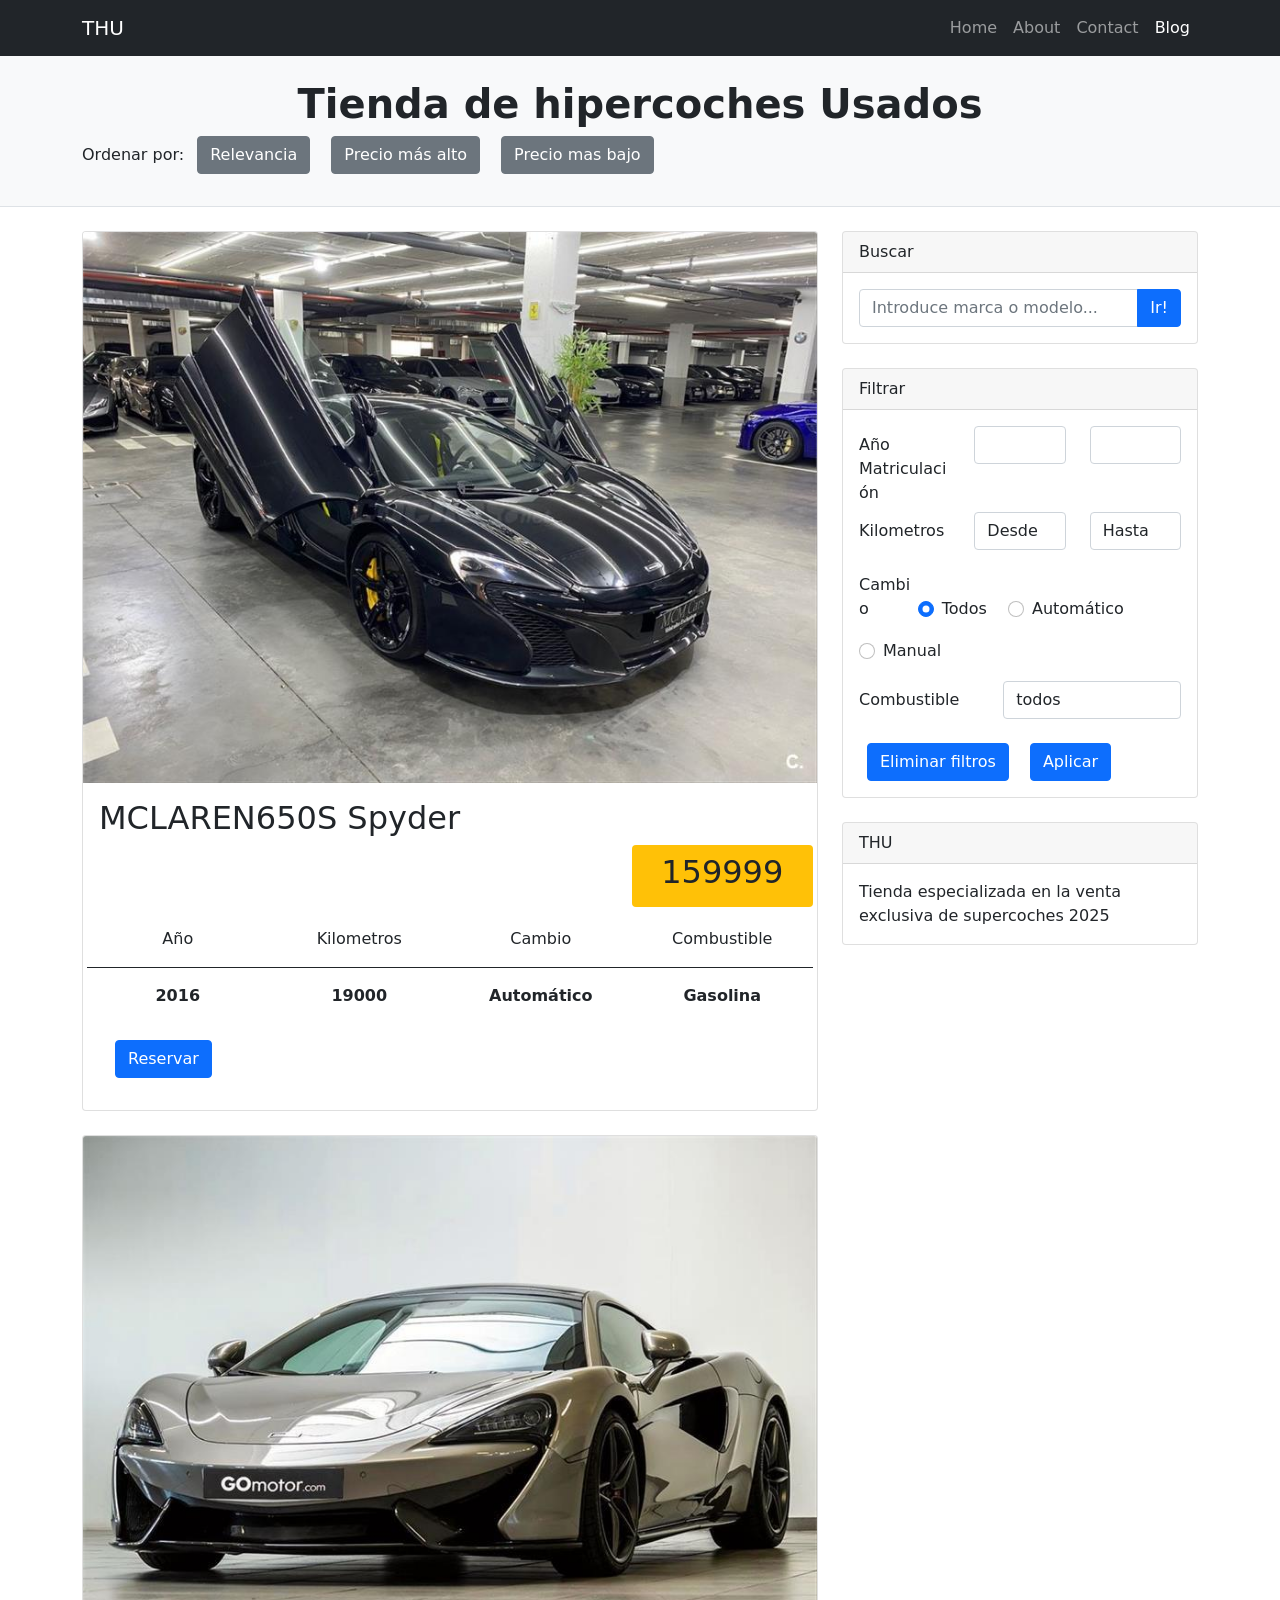
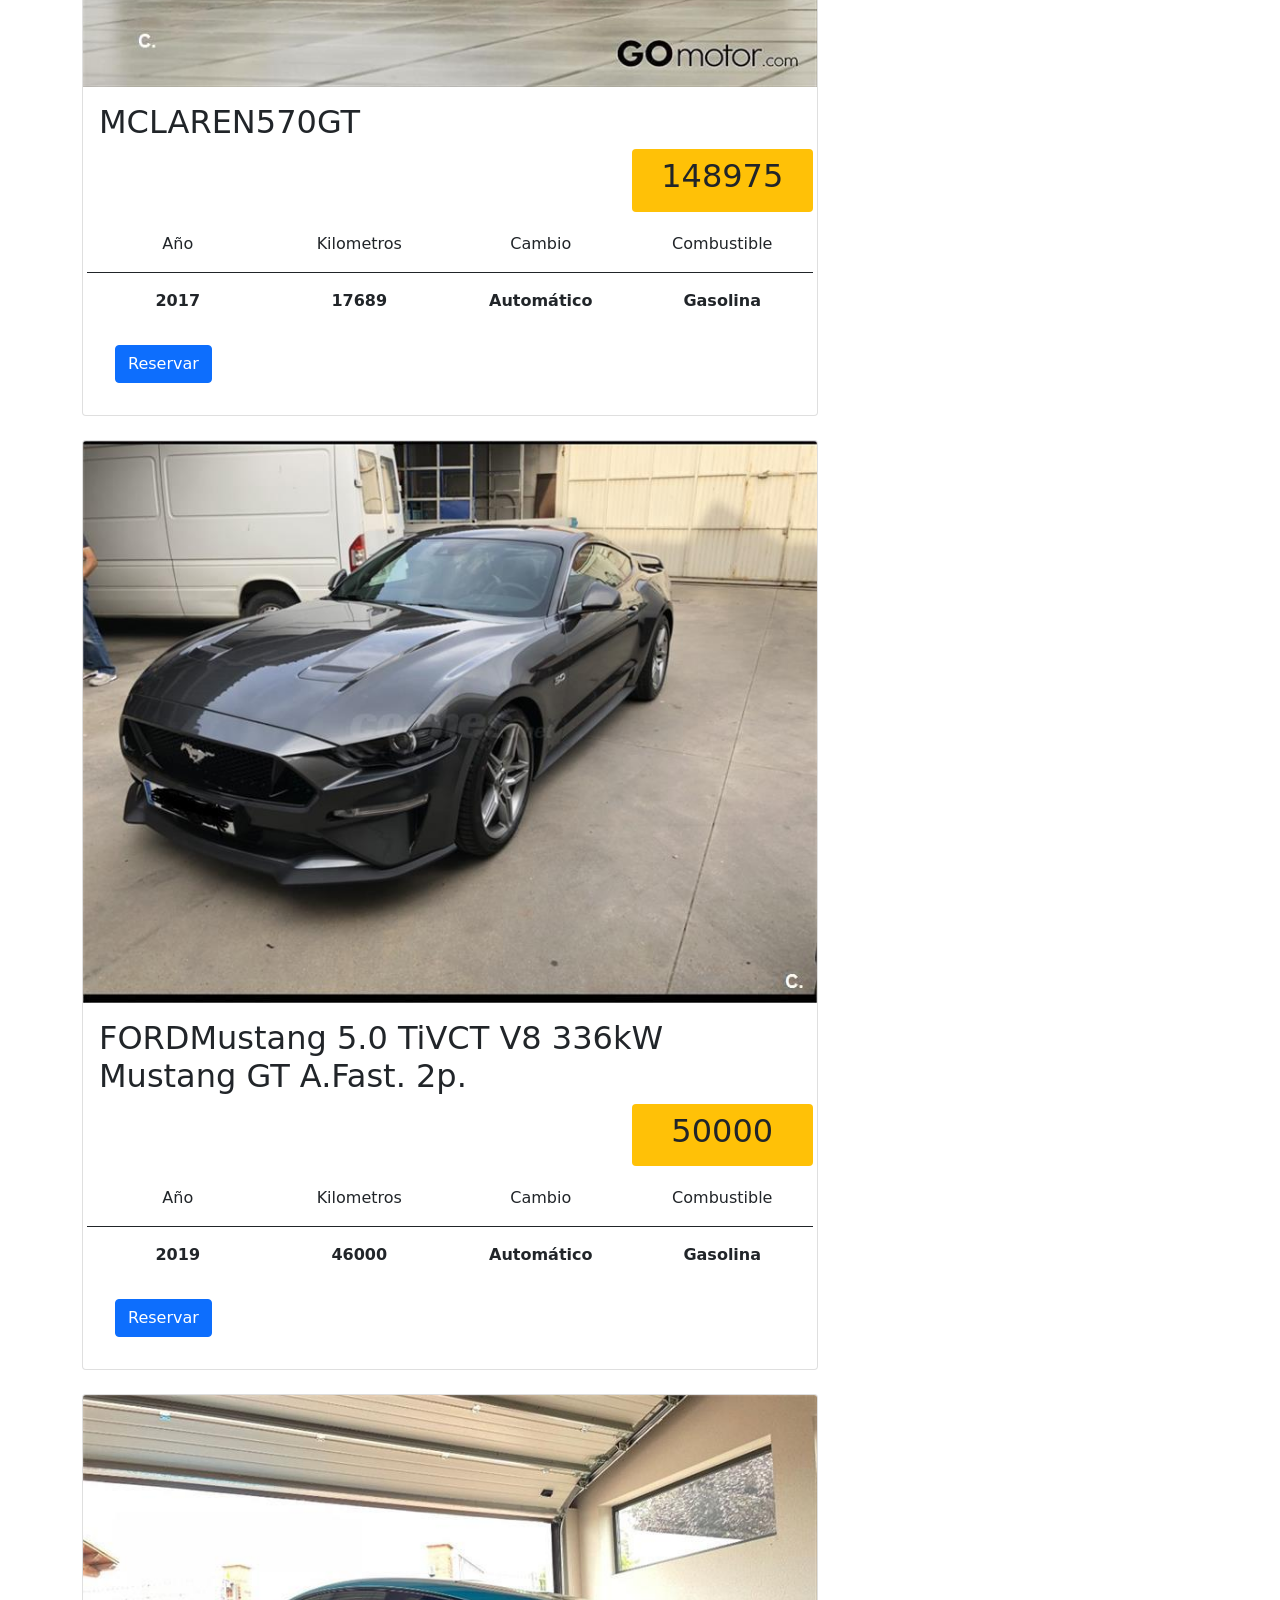
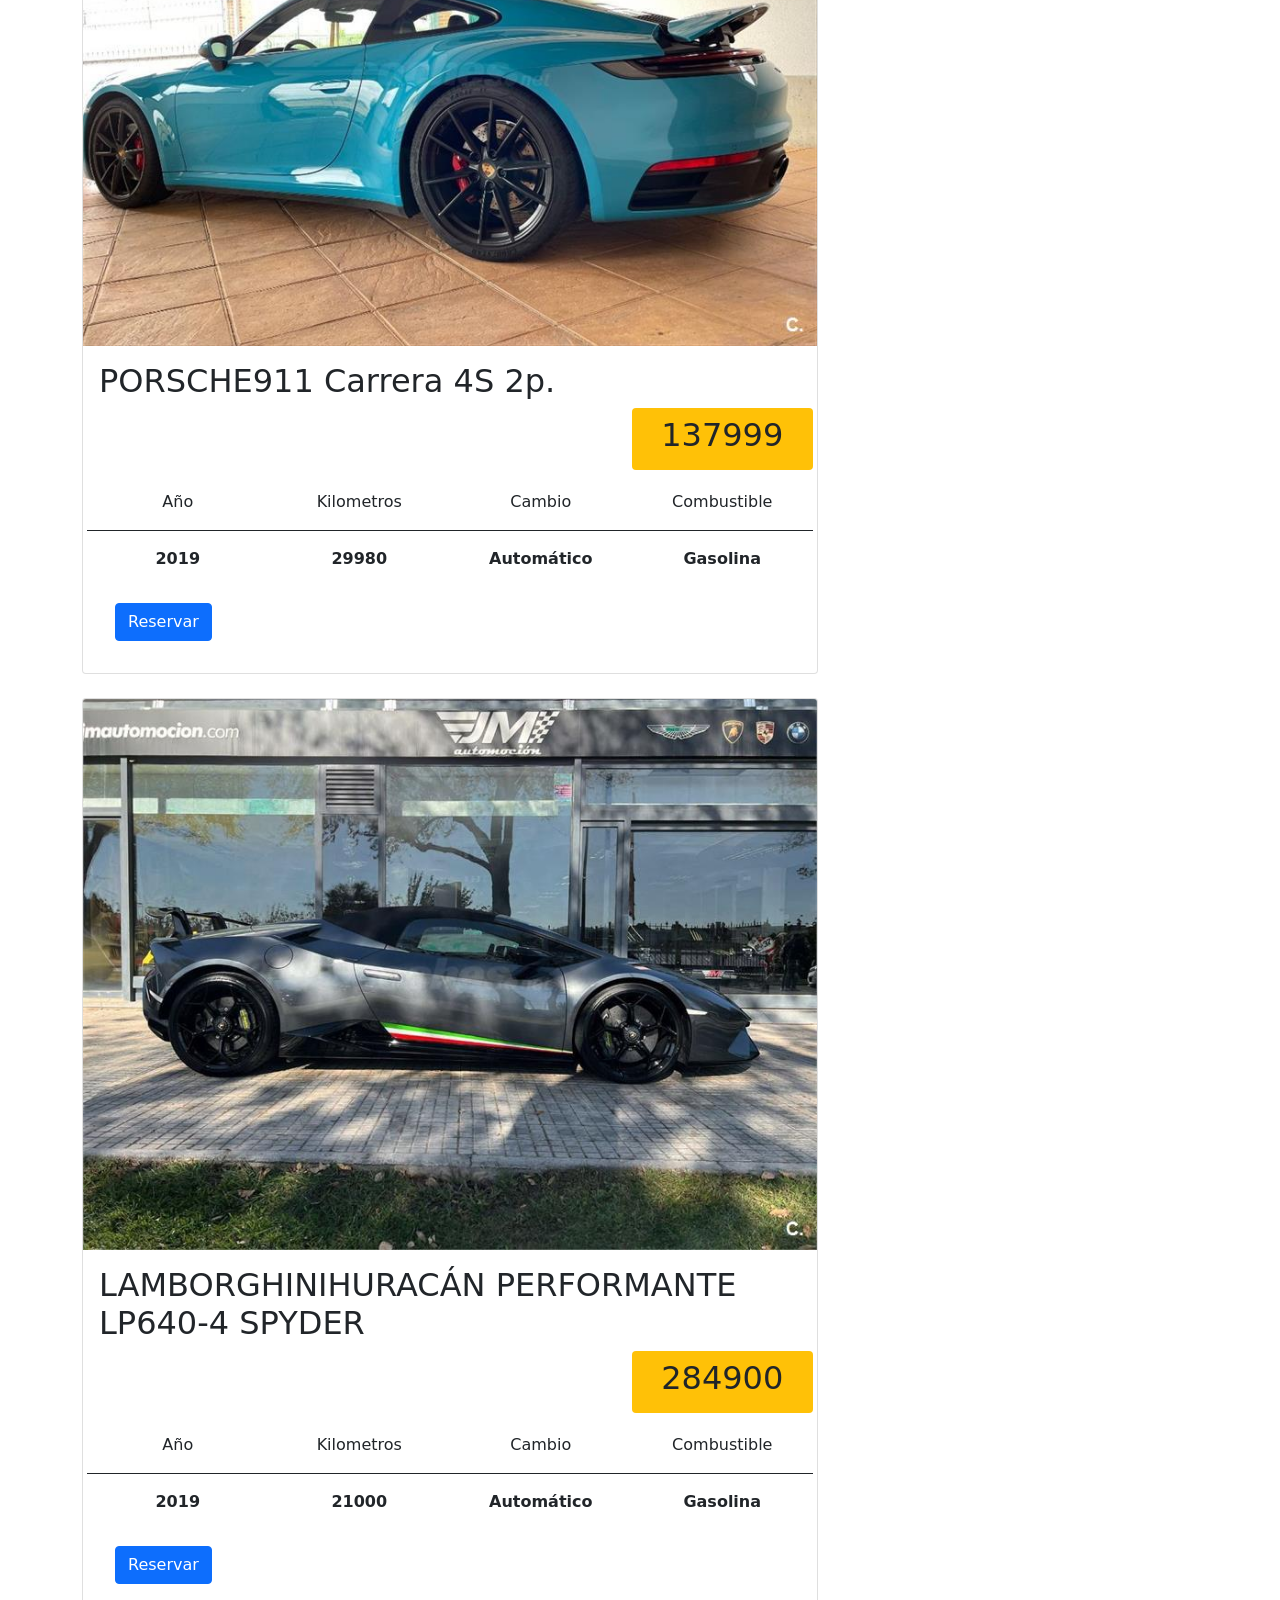
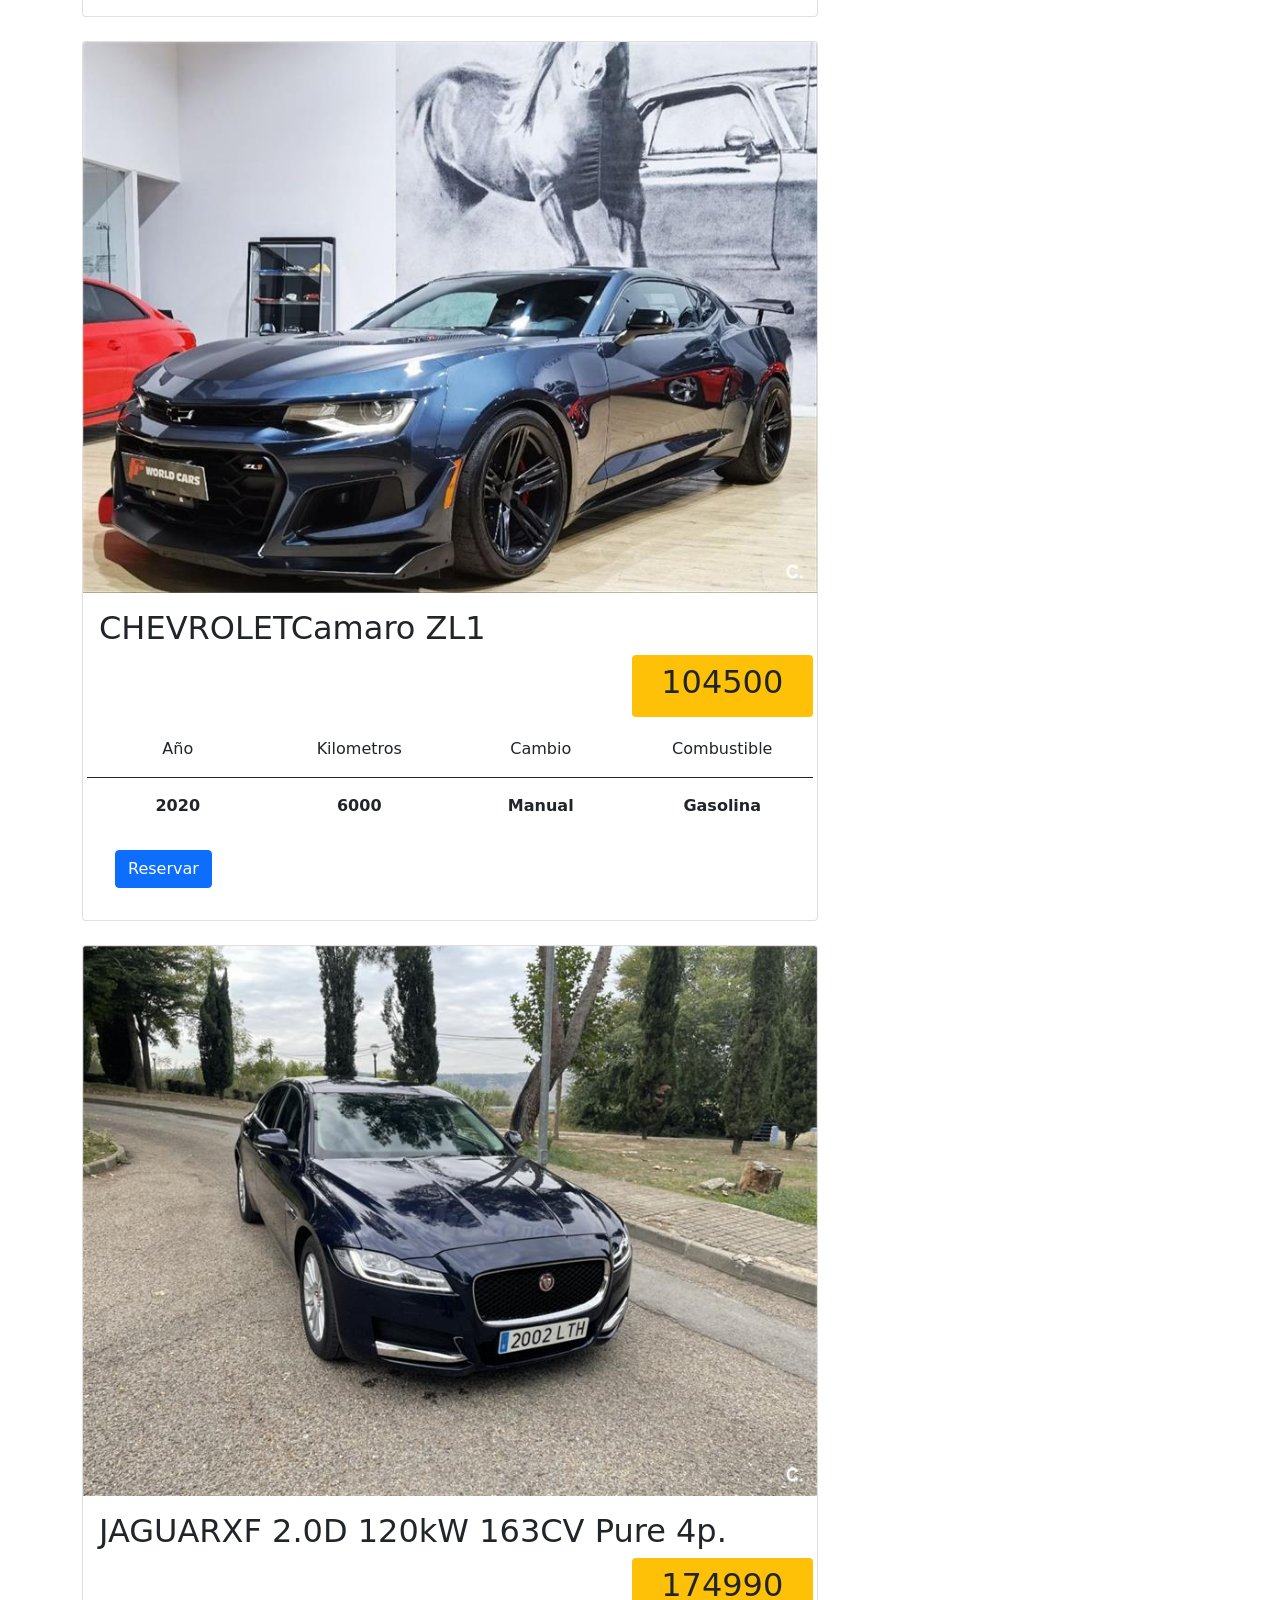
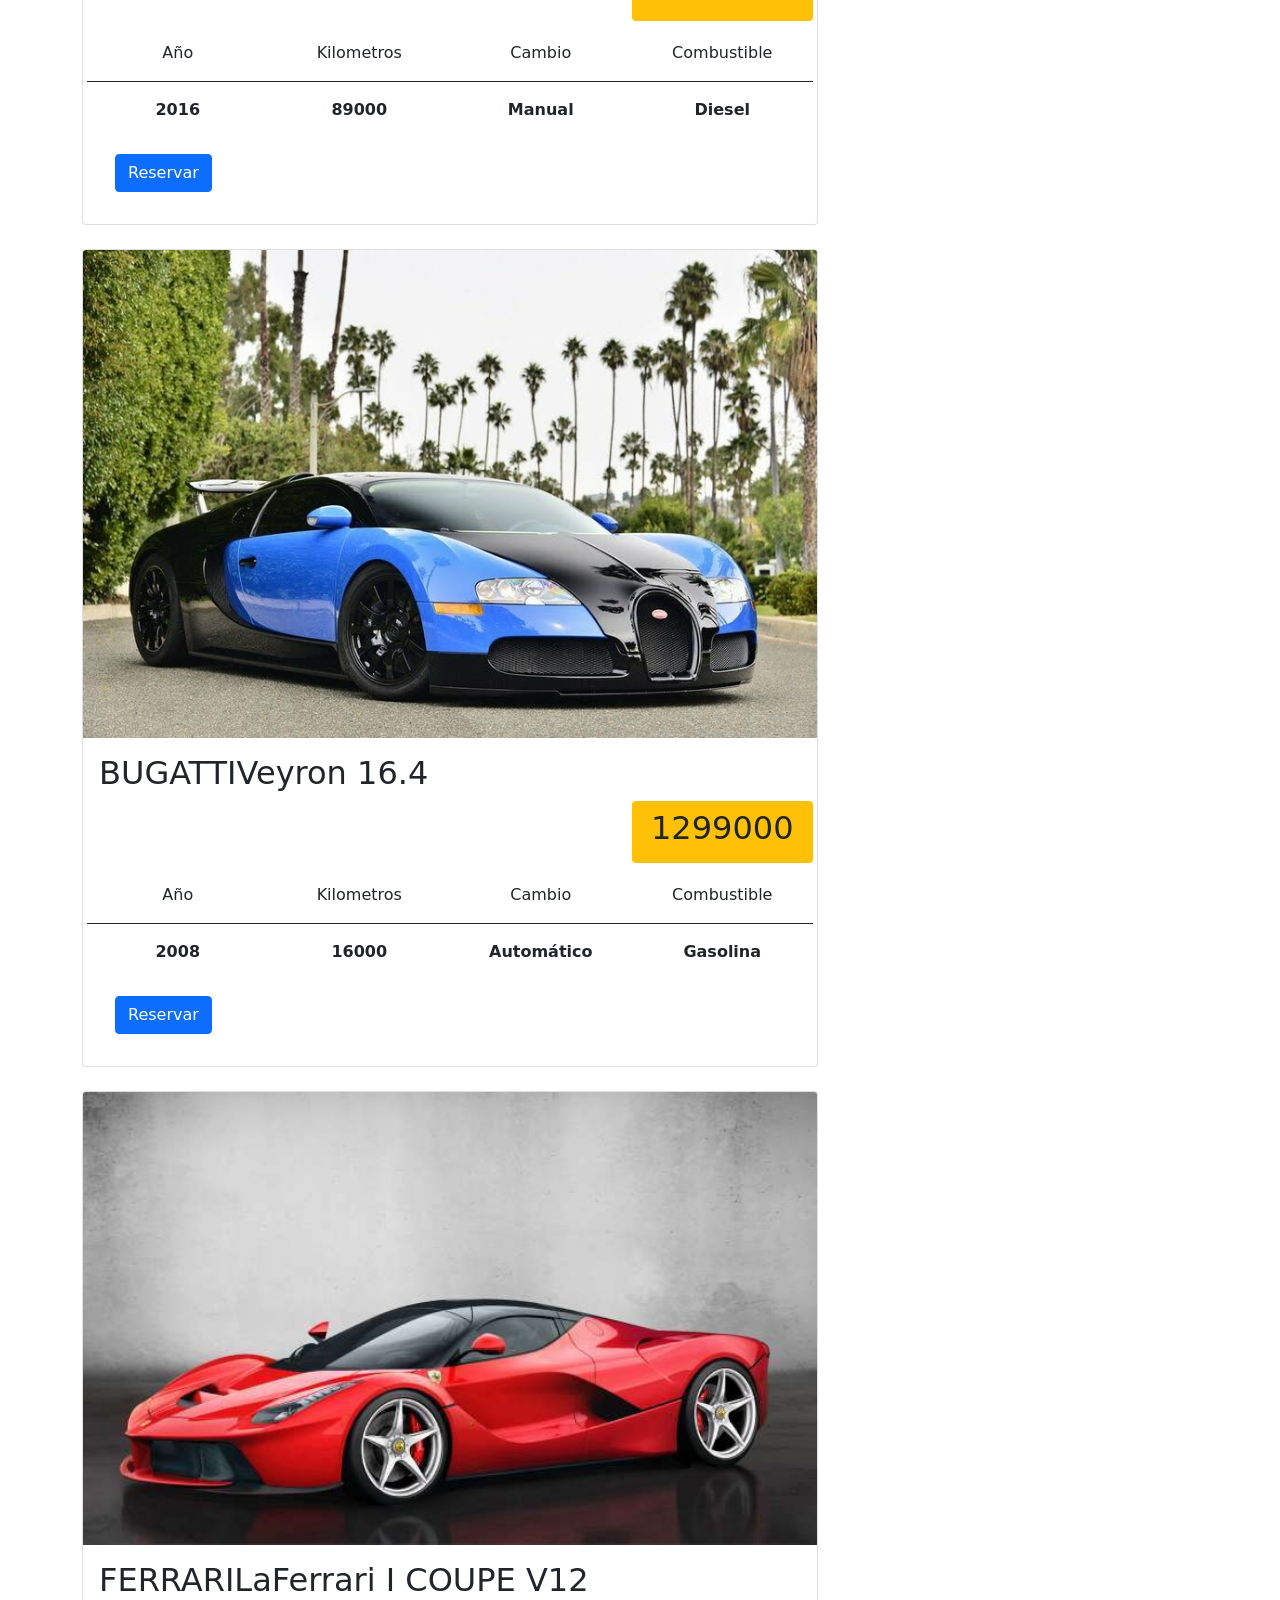
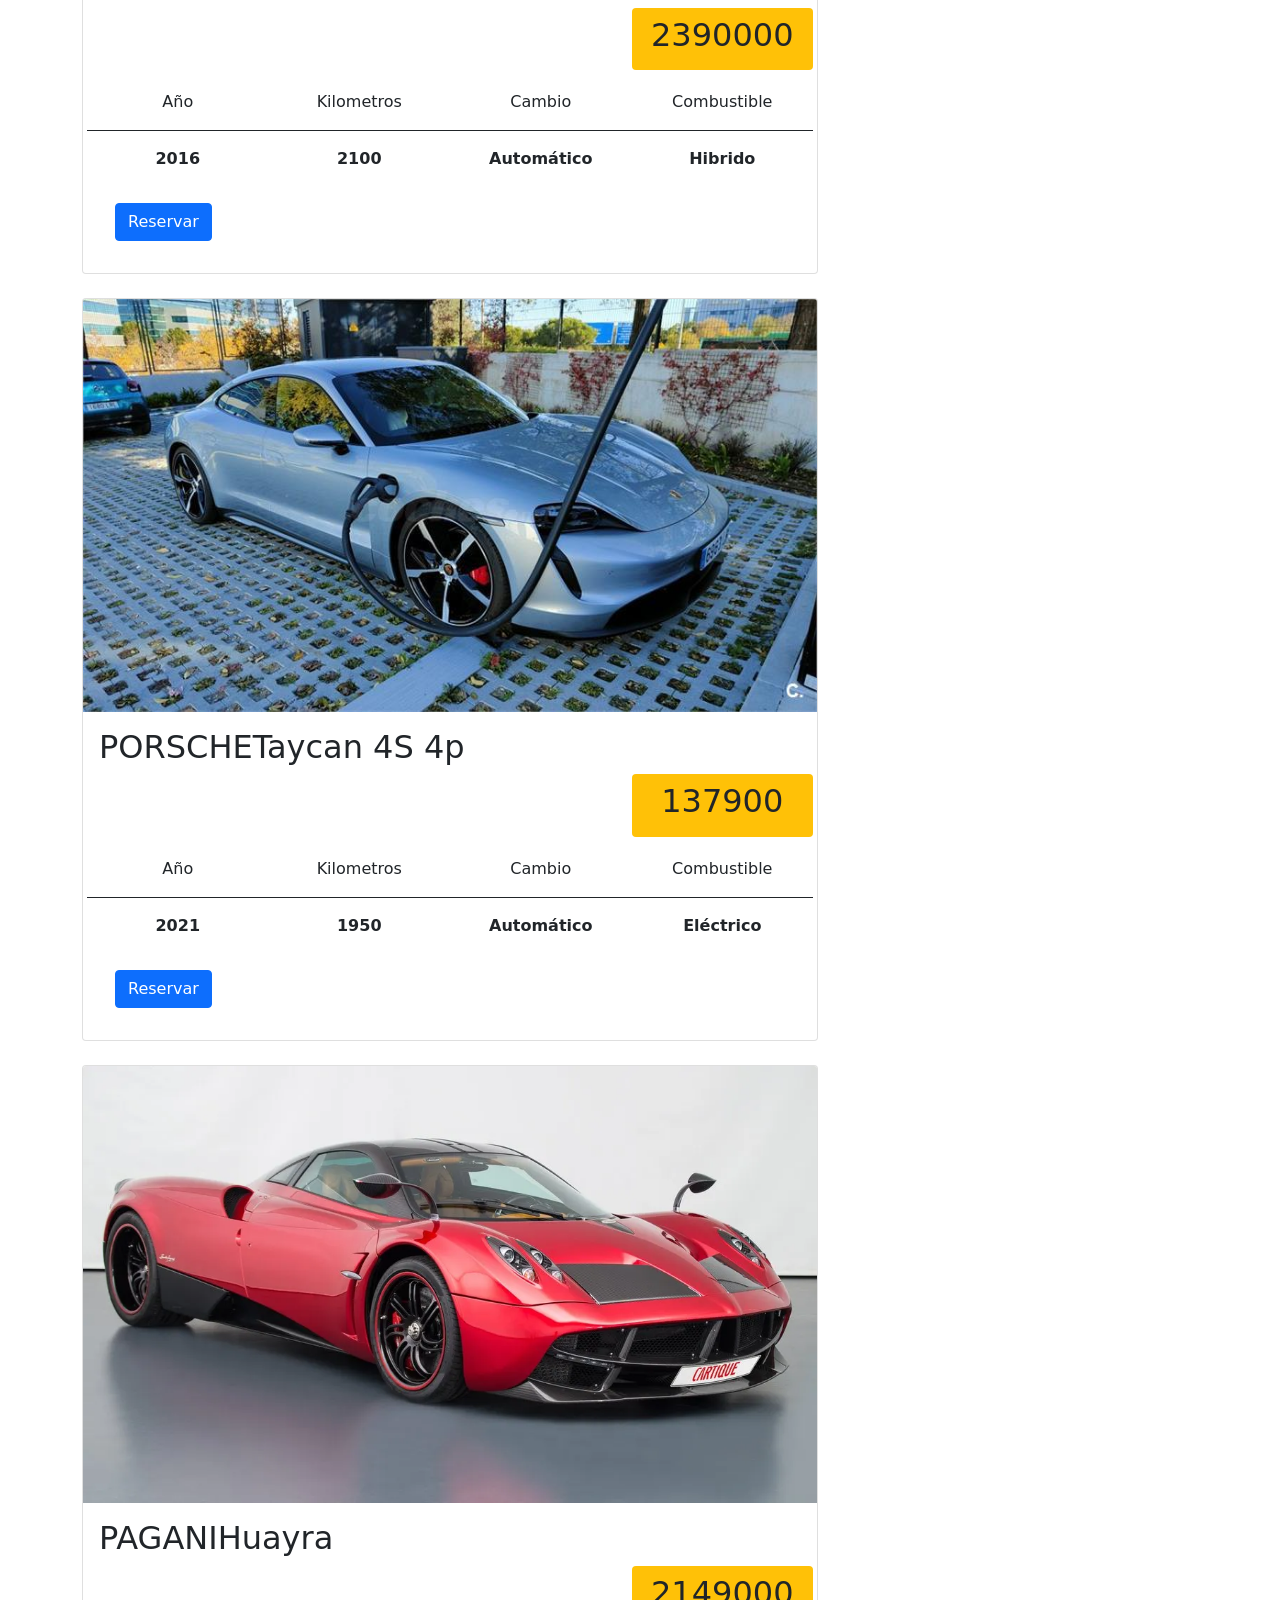
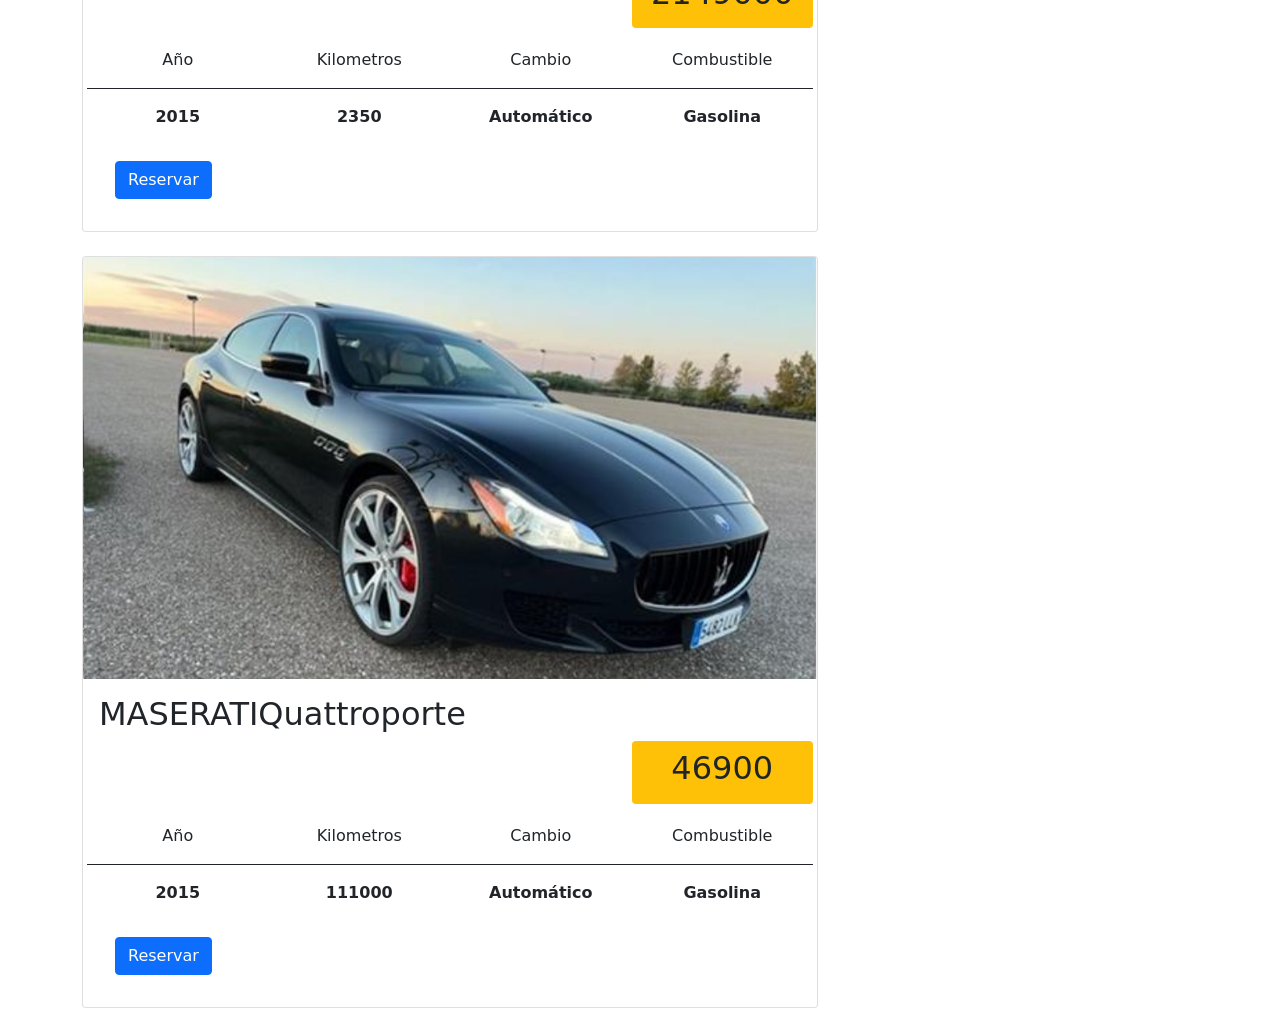
<file: ExamenTHUAlum/index.html>
<!DOCTYPE html>
<html lang="en">

<head>
    <meta charset="UTF-8">
    <meta http-equiv="X-UA-Compatible" content="IE=edge">
    <meta name="viewport" content="width=device-width, initial-scale=1.0">
    <title>Tienda Coches Usados</title>
    <link rel="stylesheet" href="./css/bootstrap.min.css">
    <link rel="stylesheet" href="./css/jquery-ui.css">
    <script src="./js/bootstrap.bundle.min.js"></script>
    <script src="./js/jquery-3.7.1.min.js"></script>
    <script src="./js/jquery-ui.js"></script>
    <script src="js/bbdd.js" type="application/javascript"></script>
    <script src="./js/index.js" type="application/javascript"></script>
</head>

<body>
    <!-- Responsive navbar-->
    <nav class="navbar navbar-expand-lg navbar-dark bg-dark">
        <div class="container">
            <a class="navbar-brand" href="index.html">THU</a>
            <button class="navbar-toggler" type="button" data-bs-toggle="collapse"
                data-bs-target="#navbarSupportedContent" aria-controls="navbarSupportedContent" aria-expanded="false"
                aria-label="Toggle navigation"><span class="navbar-toggler-icon"></span></button>
            <div class="collapse navbar-collapse" id="navbarSupportedContent">
                <ul class="navbar-nav ms-auto mb-2 mb-lg-0">
                    <li class="nav-item"><a class="nav-link" href="#">Home</a></li>
                    <li class="nav-item"><a class="nav-link" href="#!">About</a></li>
                    <li class="nav-item"><a class="nav-link" href="#!">Contact</a></li>
                    <li class="nav-item"><a class="nav-link active" aria-current="page" href="#">Blog</a></li>
                </ul>
            </div>
        </div>
    </nav>
    <!-- Page header with logo and tagline-->
    <header class="py-3 bg-light border-bottom mb-4">
        <div class="container">
            <div class="text-center my-2">
                <h1 class="fw-bolder">Tienda de hipercoches Usados</h1>
                <p class="lead mb-0"></p>
            </div>
            <div class="text-start">
                <p>Ordenar por:
                    <button class="btn btn-secondary  mx-2" id="relevancia">Relevancia</button>
                    <button class="btn btn-secondary  mx-2" id="precioAlto">Precio más alto</button>
                    <button class="btn btn-secondary  mx-2" id="precioBajo">Precio mas bajo</button>
                </p>    
            </div>
        </div>
    </header>
    <!-- Page content-->
    <div class="container">
        <div class="row">
            <div class="col-lg-8" id="listado">
                <!-- <div class="card mb-4">
                    <a href="#!"><img class="card-img-top" src="img/mclarenSpider650.jpg" alt="..." /></a>
                    <div class="card-body">
                        <h2 class="card-title">MCLAREN 650S Spider</h2>

                        <div class="row justify-content-end">
                            <div class="p-2 mb-1  col-md-3 offset-md-3 bg-warning rounded text-center">
                                <h2 class="font-weight-bold">159.999 €</h2>
                            </div>
                        </div>

                        <div class="row">
                            <div class="col p-3 text-center border-bottom border-dark">Año</div>
                            <div class="col p-3 text-center border-bottom border-dark">Kilometros</div>
                            <div class="col p-3 text-center border-bottom border-dark">Cambio</div>
                            <div class="col p-3 text-center border-bottom border-dark">Combustible</div>
                            <div class="w-100"></div>
                            <div class="col p-3 text-center"><strong>2016</strong></div>
                            <div class="col p-3 text-center"><strong>19.000 Km.</strong></div>
                            <div class="col p-3 text-center"><strong>Automático</strong></div>
                            <div class="col p-3 text-center"><strong>Gasolina</strong></div>
                        </div>
                        <a class="btn btn-primary m-3" href="#!">Reservar</a>
                    </div>
                </div> -->

            </div>
            <!-- Side widgets-->
            <div class="col-lg-4">
                <!-- Search widget-->
                <div class="card mb-4">
                    <div class="card-header">Buscar</div>
                    <div class="card-body">
                        <div class="input-group">
                            <input class="form-control" type="text" placeholder="Introduce marca o modelo..."
                                aria-label="Introduce marca o modelo..." aria-describedby="button-search" id="marcaModelo"/>
                            <button id="ir" class="btn btn-primary"  type="button">Ir!</button>
                        </div>
                    </div>
                </div>
                <!-- Filtros -->
                <div class="card mb-4">
                    <div class="card-header">Filtrar</div>
                    <div class="card-body">
                        <form>
                            <div class="form-group row">
                                <label for="anyoDesde" class="col-sm-4 col-form-label">Año Matriculación</label>
                                <div class="col-sm-4">
                                    <select id="anyoDesde" class="form-control mb-3">
                                        
                                     
                                    </select>
                                </div>
                                <div class="col-sm-4">
                                    <select id="anyoHasta" class="form-control mb-3">
                                        
                                        
                                    </select>
                                </div>
                            </div>


                            <div class="form-group row">
                                <label for="KmDesde" class="col-sm-4 col-form-label">Kilometros</label>
                                <div class="col-sm-4">
                                    <select id="kmDesde" class="form-control mb-3">
                                        <option value="0" selected>Desde</option>
                                        <option value="5000">5.000</option>
                                        <option value="15000">15.000</option>
                                        <option value="30000">30.000</option>
                                        <option value="50000">50.000</option>
                                        <option value="75000">75.000</option>
                                        <option value="100000">100.000</option>
                                    </select>
                                </div>
                                <div class="col-sm-4">
                                    <select id="kmHasta" class="form-control mb-3">
                                        <option  value="1000000" selected>Hasta</option>
                                        <option value="5000">5.000</option>
                                        <option value="15000">15.000</option>
                                        <option value="30000">30.000</option>
                                        <option value="50000">50.000</option>
                                        <option value="75000">75.000</option>
                                        <option value="100000">100.000</option>
                                        <option value="1000000">+ de 100.000</option>
                                        
                                    </select>
                                </div>
                            </div>

                            <div class="form-group">
                            <label for="cambio" class="col-sm-2 col-form-label">Cambio</label>
                            <div class="form-check form-check-inline">
                                <input class="form-check-input" type="radio" name="cambio" value="" checked>
                                <label class="form-check-label mb-3" for="inlineCheckbox1" cheched>Todos</label>
                              </div>
                            <div class="form-check form-check-inline">
                                <input class="form-check-input" type="radio" name="cambio" value="Automático">
                                <label class="form-check-label mb-3" for="inlineCheckbox1">Automático</label>
                              </div>
                              <div class="form-check form-check-inline">
                                <input class="form-check-input" type="radio" name="cambio" value="Manual">
                                <label class="form-check-label mb-3" for="inlineCheckbox2">Manual</label>
                              </div>
                            </div>

                            <div class="form-group row">
                                <label for="combustible" class="col-sm-5 col-form-label">Combustible</label>
                                <div class="col-sm-7">
                                    <select id="combustible" class="form-control mb-2">
                                        <option selected value="">todos</option>
                                        <option value="Gasolina">Gasolina</option>
                                        <option value="Diesel">Diesel</option>
                                        <option value="Hibrido">Hibrido</option>
                                        <option value="Eléctrico">Eléctrico</option>
                                    </select>
                                </div>
                            </div>
                            <p class="text-danger" id="errorMensaje"></p>
                            <button type="reset" class="btn btn-primary mx-2" id="eliminarFiltro">Eliminar filtros</button>
                            <button type="submit" class="btn btn-primary mx-2" id="filtrar">Aplicar</button>
                    </form>
                </div>
            </div>
            <!-- Side widget-->
            <div class="card mb-4">
                <div class="card-header">THU</div>
                <div class="card-body">Tienda especializada en la venta exclusiva de supercoches 2025</div>
            </div>
        </div>
    </div>
    </div>




</body>

</html>
</file>
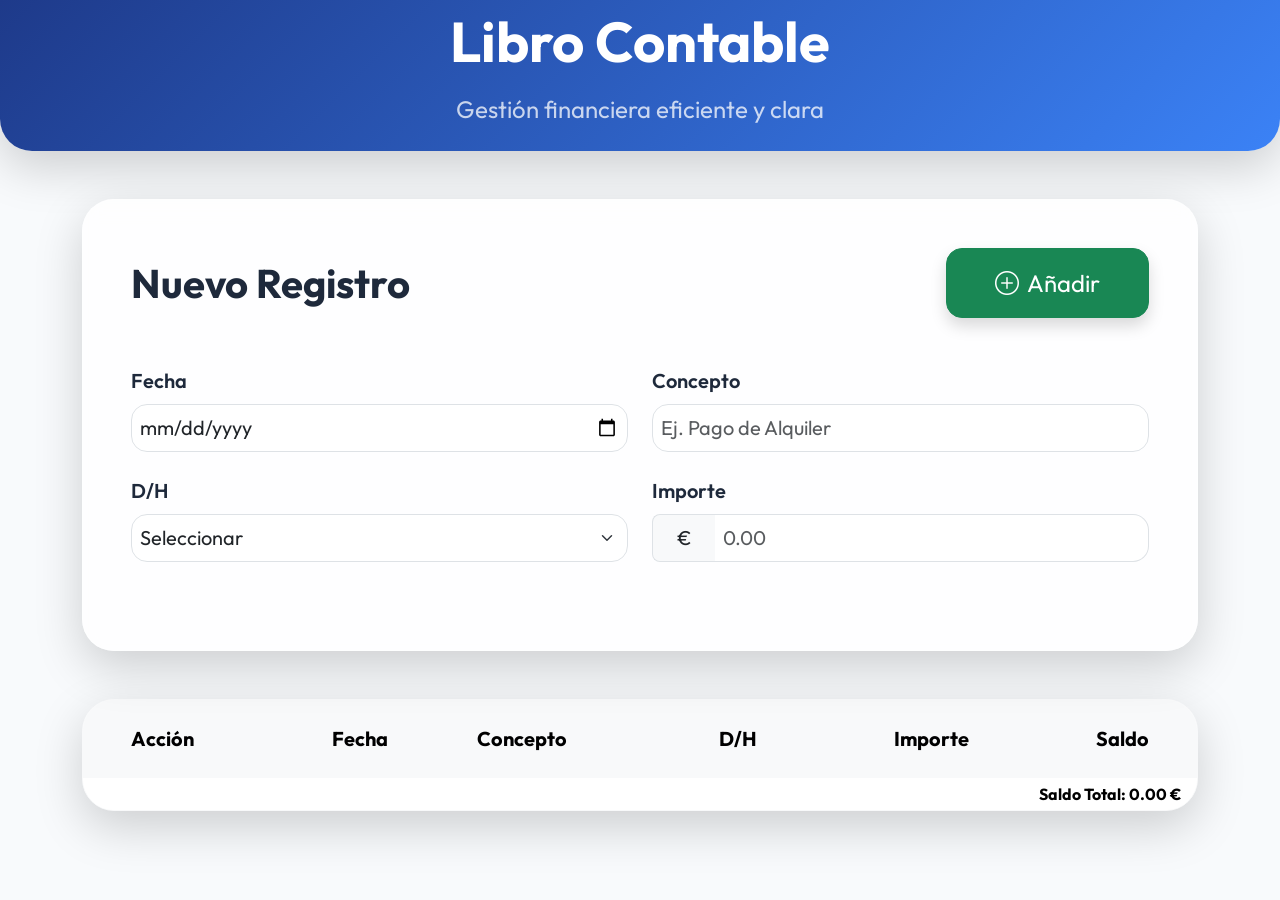
<file: preexamendavid/index.html>
<!DOCTYPE html>
<html lang="es">
<head>
    <meta charset="UTF-8">
    <meta name="viewport" content="width=device-width, initial-scale=1.0">
    <title>Libro Contable XL</title>
    <link rel="stylesheet" href="./bootstrap.min.css">
    <link rel="stylesheet" href="./style.css">
    <script src="./bootstrap.bundle.min.js"></script>
    <script src="./index.js" defer></script>
</head>
<body class="min-vh-100">

    <header class="bg-premium-gradient text-white text-center py-2 shadow-lg mb-5 rounded-bottom-5">
        <h1 class="display-4 fw-bold mb-3">Libro Contable</h1>
        <p class="fs-4 opacity-75">Gestión financiera eficiente y clara</p>
    </header>

    <main class="container-lg pb-5">
        <div class="row justify-content-center">
            <div class="col-12 ">
                
                <div class="bg-glass p-4 p-md-5 rounded-5 shadow-lg mb-5 border border-white border-opacity-25">
                    <div class="d-flex flex-column flex-md-row justify-content-between align-items-md-center mb-5 gap-3">
                        <h2 class="display-6 fw-bold mb-0">Nuevo Registro</h2>
                        <button class="btn btn-success btn-lg px-5 py-3 fs-4 rounded-4 shadow" id="afegir">
                            <i class="bi bi-plus-circle me-2"></i>Añadir
                        </button>
                    </div>

                    <form id="ledger-form" class="row g-4">
                      <div class="col-md-6">
                        <label for="fecha" class="form-label fs-5 fw-semibold">Fecha</label>
                        <input type="date" class="form-control form-control-lg fs-5 p-2 rounded-4" id="fecha" title="Ejemplo: 07/05/2026" required>
                      </div>
                        <div class="col-md-6">
                            <label for="concepto" class="form-label fs-5 fw-semibold">Concepto</label>
                            <input type="text" class="form-control form-control-lg fs-5 p-2 rounded-4" id="concepto" pattern="^[A-Za-z0-9À-ÿ\s\.,'()\-]+$" title="Ejemplos: Pago luz, Compra (Mercadona), Nómina 05-26" placeholder="Ej. Pago de Alquiler" required>
                        </div>
                        <div class="col-md-6">
                            <label for="dh" class="form-label fs-5 fw-semibold">D/H</label>
                            <select class="form-select form-select-lg fs-5 p-2  rounded-4" id="dh" required>
                                <option value="">Seleccionar</option>
                                <option value="D">Debe (Salida - Ej: Pago)</option>
                                <option value="H">Haber (Entrada - Ej: Ingreso)</option>
                            </select>
                        </div>
                        <div class="col-md-6">
                            <label for="importe" class="form-label fs-5 fw-semibold">Importe</label>
                            <div class="input-group input-group-lg">
                                <span class="input-group-text bg-light border-end-0 px-4">€</span>
                                <input type="text" class="form-control fs-5 p-2  rounded-end-4 border-start-0" id="importe" pattern="^-?\d+([.,]\d{1,2})?$" title="Ejemplos: 150.50, -45.20 o 1200" placeholder="0.00" required>
                            </div>
                        </div>
                    
                        <p id="missatgeError" class="text-danger fs-4"></p>
                    </form>
                </div>

                <!-- Tabla más grande -->
                <div class="bg-white rounded-5 shadow-lg overflow-hidden border border-light">
                    <div class="table-responsive">
                        <table class="table table-hover table-borderless align-middle mb-0">
                            <thead class="table-light">
                                <tr class="fs-5">
                                    <th scope="col" class="py-4 ps-5">Acción</th>
                                    <th scope="col" class="py-4">Fecha</th>
                                    <th scope="col" class="py-4">Concepto</th>
                                    <th scope="col" class="py-4 text-center">D/H</th>
                                    <th scope="col" class="py-4 text-end">Importe</th>
                                    <th scope="col" class="py-4 text-end pe-5">Saldo</th>
                                </tr>
                            </thead>
                            <tbody id="contingut" class="fs-5">
                            </tbody>  

                            <tbody id="saldo">
                            </tbody>

                            
                        </table>
                    </div>
                </div>

            </div>
        </div>
    </main>

</body>
</html>
</file>
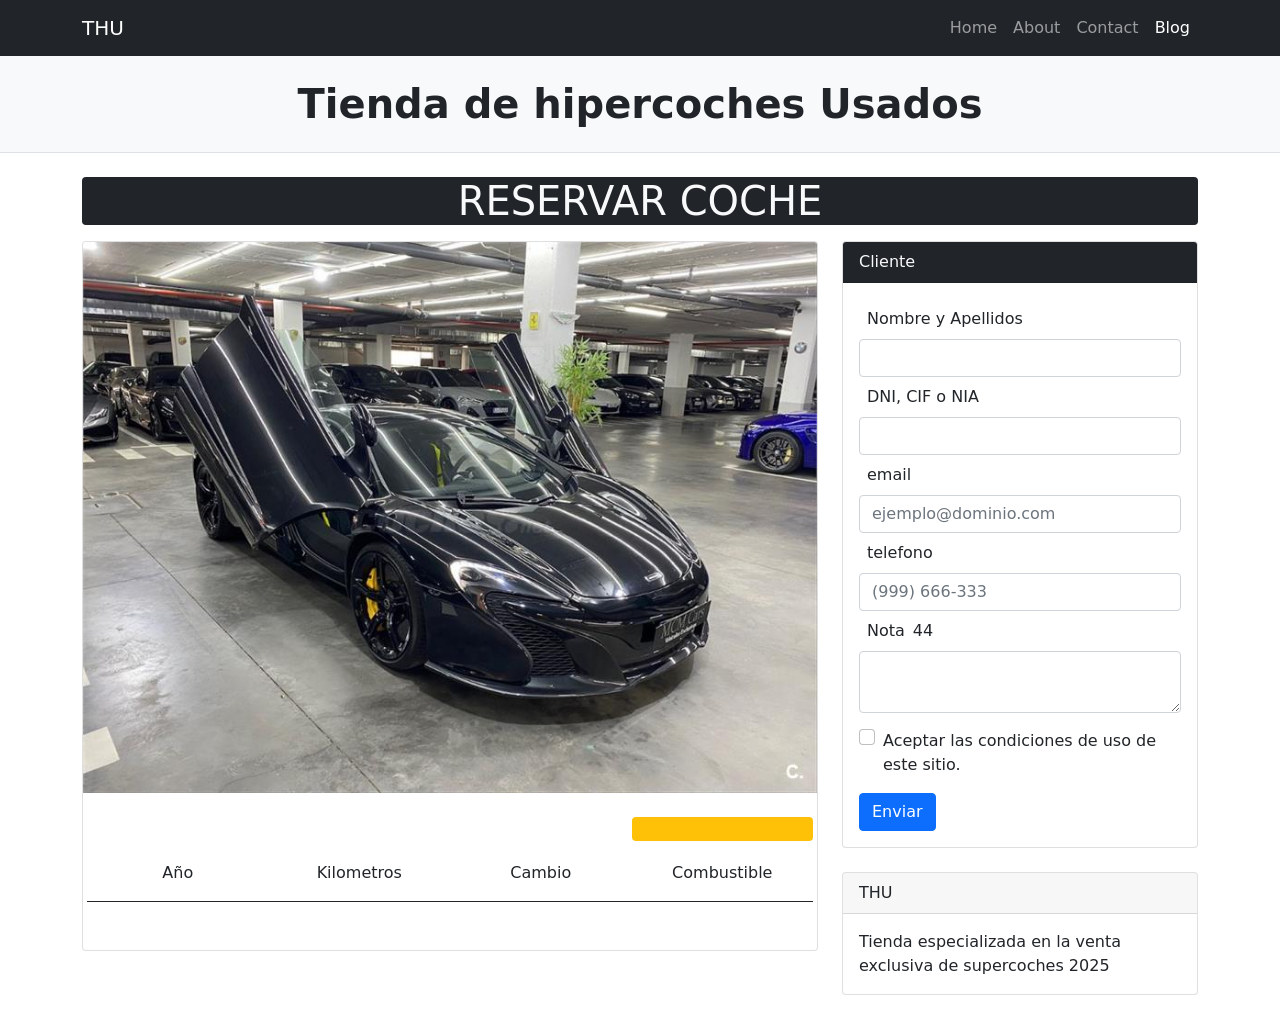
<file: ExamenTHUAlum/reserva.html>
<!DOCTYPE html>
<html lang="en">

<head>
    <meta charset="UTF-8">
    <meta http-equiv="X-UA-Compatible" content="IE=edge">
    <meta name="viewport" content="width=device-width, initial-scale=1.0">
    <title>Tienda Coches Usados</title>
    <link rel="stylesheet" href="./css/bootstrap.min.css">
    <link rel="stylesheet" href="./css/jquery-ui.css">
    <script src="./js/bootstrap.bundle.min.js"></script>
    <script src="./js/jquery-3.7.1.min.js"></script>
    <script src="./js/jquery-ui.js"></script>
    <script src="./js/bbdd.js" type = "application/javascript"></script>
    <script src="./js/reserva.js" type = "application/javascript"></script>

</head>

<body>
    <!-- Responsive navbar-->
    <nav class="navbar navbar-expand-lg navbar-dark bg-dark">
        <div class="container">
            <a class="navbar-brand" href="index.html">THU</a>
            <button class="navbar-toggler" type="button" data-bs-toggle="collapse"
                data-bs-target="#navbarSupportedContent" aria-controls="navbarSupportedContent" aria-expanded="false"
                aria-label="Toggle navigation"><span class="navbar-toggler-icon"></span></button>
            <div class="collapse navbar-collapse" id="navbarSupportedContent">
                <ul class="navbar-nav ms-auto mb-2 mb-lg-0">
                    <li class="nav-item"><a class="nav-link" href="#">Home</a></li>
                    <li class="nav-item"><a class="nav-link" href="#!">About</a></li>
                    <li class="nav-item"><a class="nav-link" href="#!">Contact</a></li>
                    <li class="nav-item"><a class="nav-link active" aria-current="page" href="#">Blog</a></li>
                </ul>
            </div>
        </div>
    </nav>
    <!-- Page header with logo and tagline-->
    <header class="py-3 bg-light border-bottom mb-4">
        <div class="container">
            <div class="text-center my-2">
                <h1 class="fw-bolder">Tienda de hipercoches Usados</h1>
                <p class="lead mb-0"></p>
            </div>
        </div>
    </header>
    <!-- Page content-->
    <div class="container">
        <h1 class="text-center text-light bg-dark  mb-3 rounded">RESERVAR COCHE</h1>
        <div class="row">
            <div class="col-lg-8" id="listado">
                <div class="card mb-4">
                    <a href="#!"><img class="card-img-top" src="img/mclarenSpider650.jpg" alt="..." /></a>
                    <div class="card-body">
                        <h2 class="card-title"></h2>

                        <div class="row justify-content-end">
                            <div class="p-2 mb-1  col-md-3 offset-md-3 bg-warning rounded text-center">
                                <h2 class="font-weight-bold"></h2>
                            </div>
                        </div>

                        <div class="row">
                            <div class="col p-3 text-center border-bottom border-dark">Año</div>
                            <div class="col p-3 text-center border-bottom border-dark">Kilometros</div>
                            <div class="col p-3 text-center border-bottom border-dark">Cambio</div>
                            <div class="col p-3 text-center border-bottom border-dark">Combustible</div>
                            <div class="w-100"></div>
                            <div class="col p-3 text-center"><strong></strong></div>
                            <div class="col p-3 text-center"><strong></strong></div>
                            <div class="col p-3 text-center"><strong></strong></div>
                            <div class="col p-3 text-center"><strong></strong></div>
                        </div>
                       
                    </div>
                </div> 

            </div>
            <!-- Side widgets-->
            <div class="col-lg-4">
                <!-- Formulario Reserva usuario -->
                <div class="card mb-4">
                    <div class="card-header  text-light bg-dark">Cliente</div>
                    <div class="card-body">
                        <form >
                            <div class="form-group">
                                <label for="nombreApellidos" class="m-2">Nombre y Apellidos</label>
                                <input type="text" id="nombreApellidos" name="nombreApellidos" class="form-control" required pattern="^[\w ]{4,40}$">
                            </div>
                            <div class="form-group">
                                <label for="dniCifNia" class="m-2">DNI, CIF o NIA</label>
                                <input type="text" id="dniCifNia" nanme="dniCifNia" class="form-control" required pattern='^(\d{9}[A-Z])|([A-Z]\d{8})|(X\d{7}[A-Z])$'>
                            </div>
                            <div class="form-group">
                                <label for="email" class="m-2">email</label>
                                <input type="email" id="email" name="email" class="form-control" placeholder="ejemplo@dominio.com" required pattern='^(([^<>()\[\]\\.,;:\s@"]+(\.[^<>()\[\]\\.,;:\s@"]+)*)|(".+"))@((\[[0-9]{1,3}\.[0-9]{1,3}\.[0-9]{1,3}\.[0-9]{1,3}\])|(([a-zA-Z\-0-9]+\.)+[a-zA-Z]{2,}))$'>
                            </div>
                            <div class="form-group">
                                <label for="telefono" class="m-2">telefono</label>
                                <input type="text" id="telefono" class="form-control" name="telefono" placeholder="(999) 666-333" required pattern="^\(\d{3}\)\s\d{3}-\d{3}$">
                            </div>
                            <div class="form-group">
                                <label for="nota" class="m-2">Nota</label>44
                                <textarea type="text" id="nota" class="form-control"></textarea>
                            <div class="form-check">
                                <input class="form-check-input mt-3" type="checkbox" id="aceptar" name="aceptar">
                                <label class="form-check-label mt-3" for="aceptar">
                                    Aceptar las condiciones de uso de este sitio.
                                </label>
                            </div>    

                            </div>
                            <p class="text-danger" id="errorMensaje"></p>
                            <button type="submit" class="btn btn-primary" id="enviar">Enviar</button>
                    </form>
                </div>
            </div>
            <!-- Side widget-->
            <div class="card mb-4">
                <div class="card-header">THU</div>
                <div class="card-body">Tienda especializada en la venta exclusiva de supercoches 2025</div>
            </div>
        </div>
    </div>
    </div>




</body>

</html>
</file>
<file: preexamendavid/style.css>
@import url('https://fonts.googleapis.com/css2?family=Outfit:wght@300;400;600;700&display=swap');
@import url('https://cdn.jsdelivr.net/npm/bootstrap-icons@1.11.3/font/bootstrap-icons.min.css');

:root {
    --primary-gradient: linear-gradient(135deg, #1e3a8a 0%, #3b82f6 100%);
    --bg-color: #f8fafc;
    --text-main: #1e293b;
    --glass-bg: rgba(255, 255, 255, 0.8);
}

body {
    font-family: 'Outfit', sans-serif;
    background-color: var(--bg-color);
    color: var(--text-main);
}

.bg-premium-gradient {
    background: var(--primary-gradient);
}

.bg-glass {
    background: var(--glass-bg);
    backdrop-filter: blur(10px);
}

.opacity-75 { opacity: 0.75; }
.opacity-50 { opacity: 0.5; }

/* Solo colores y opacidad como se pidió */
.text-premium { color: #1e3a8a; }
.border-glass { border-color: rgba(255, 255, 255, 0.2); }
</file>
